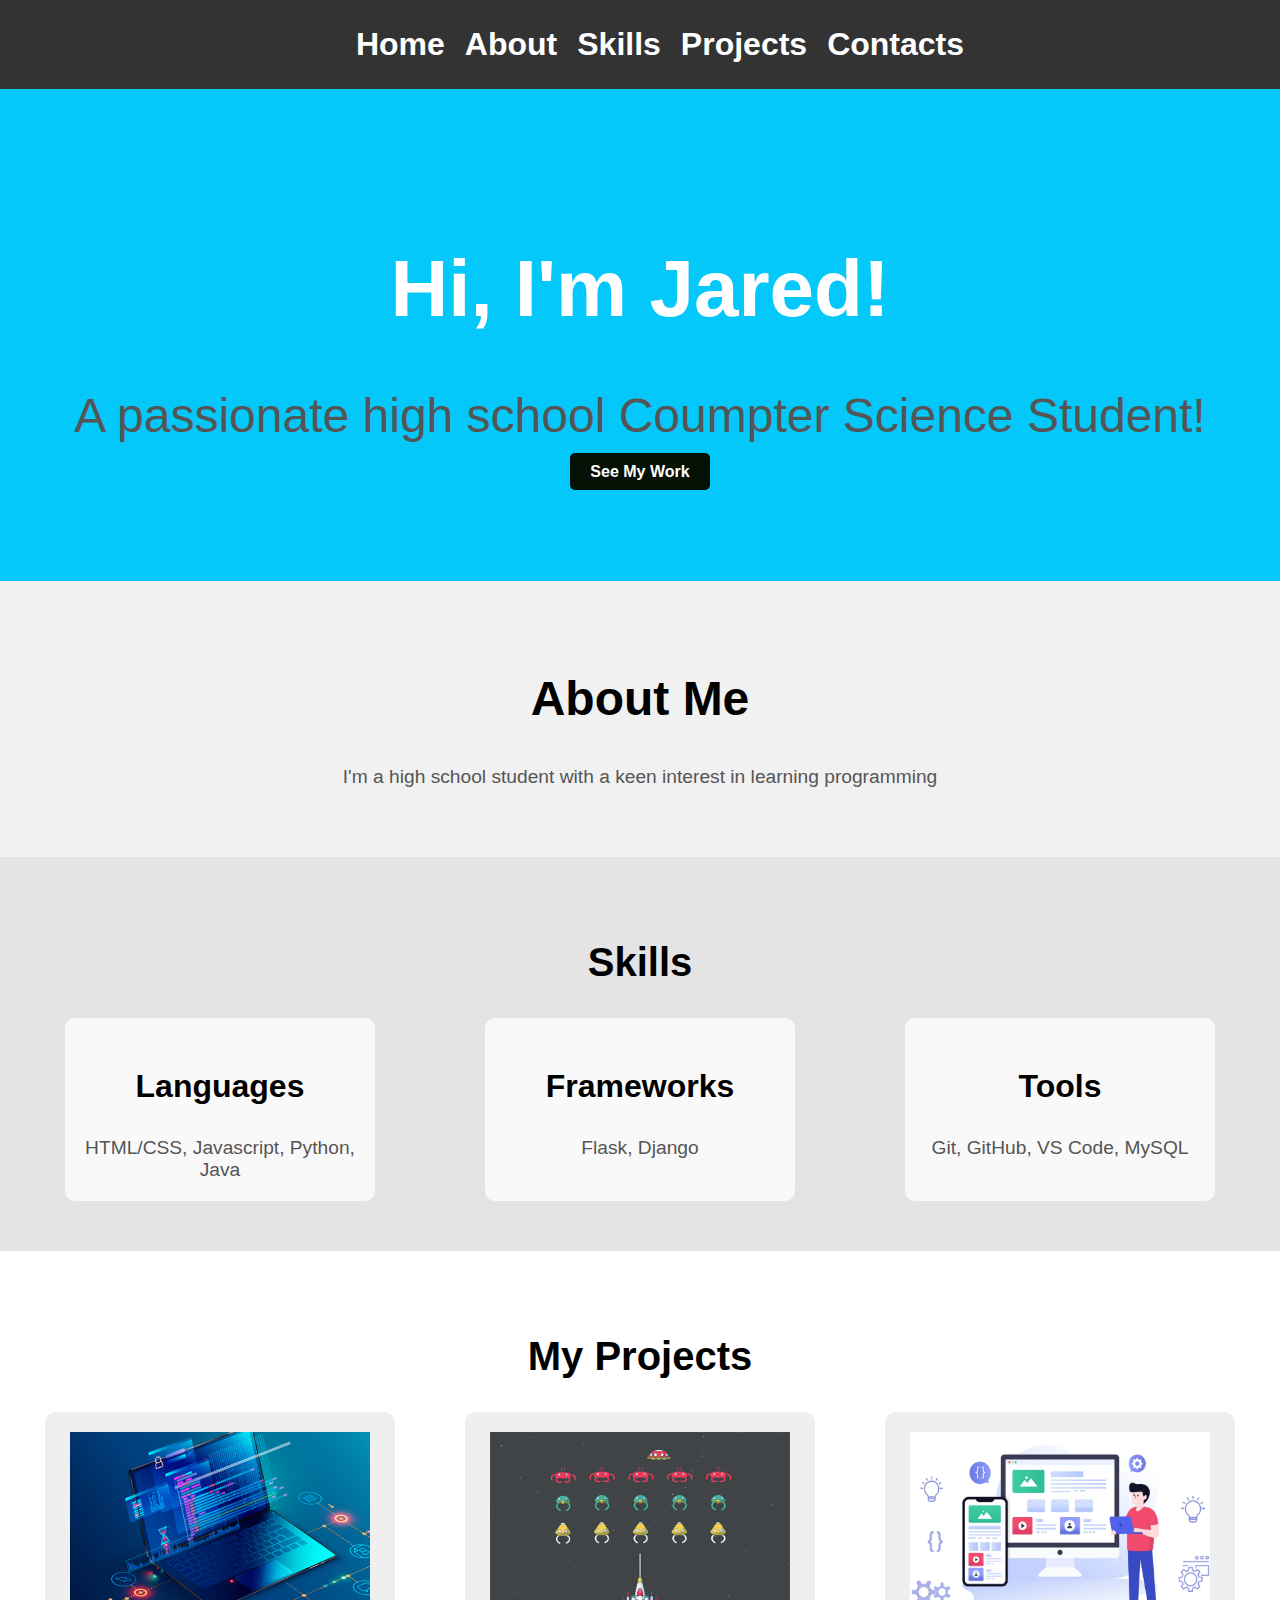
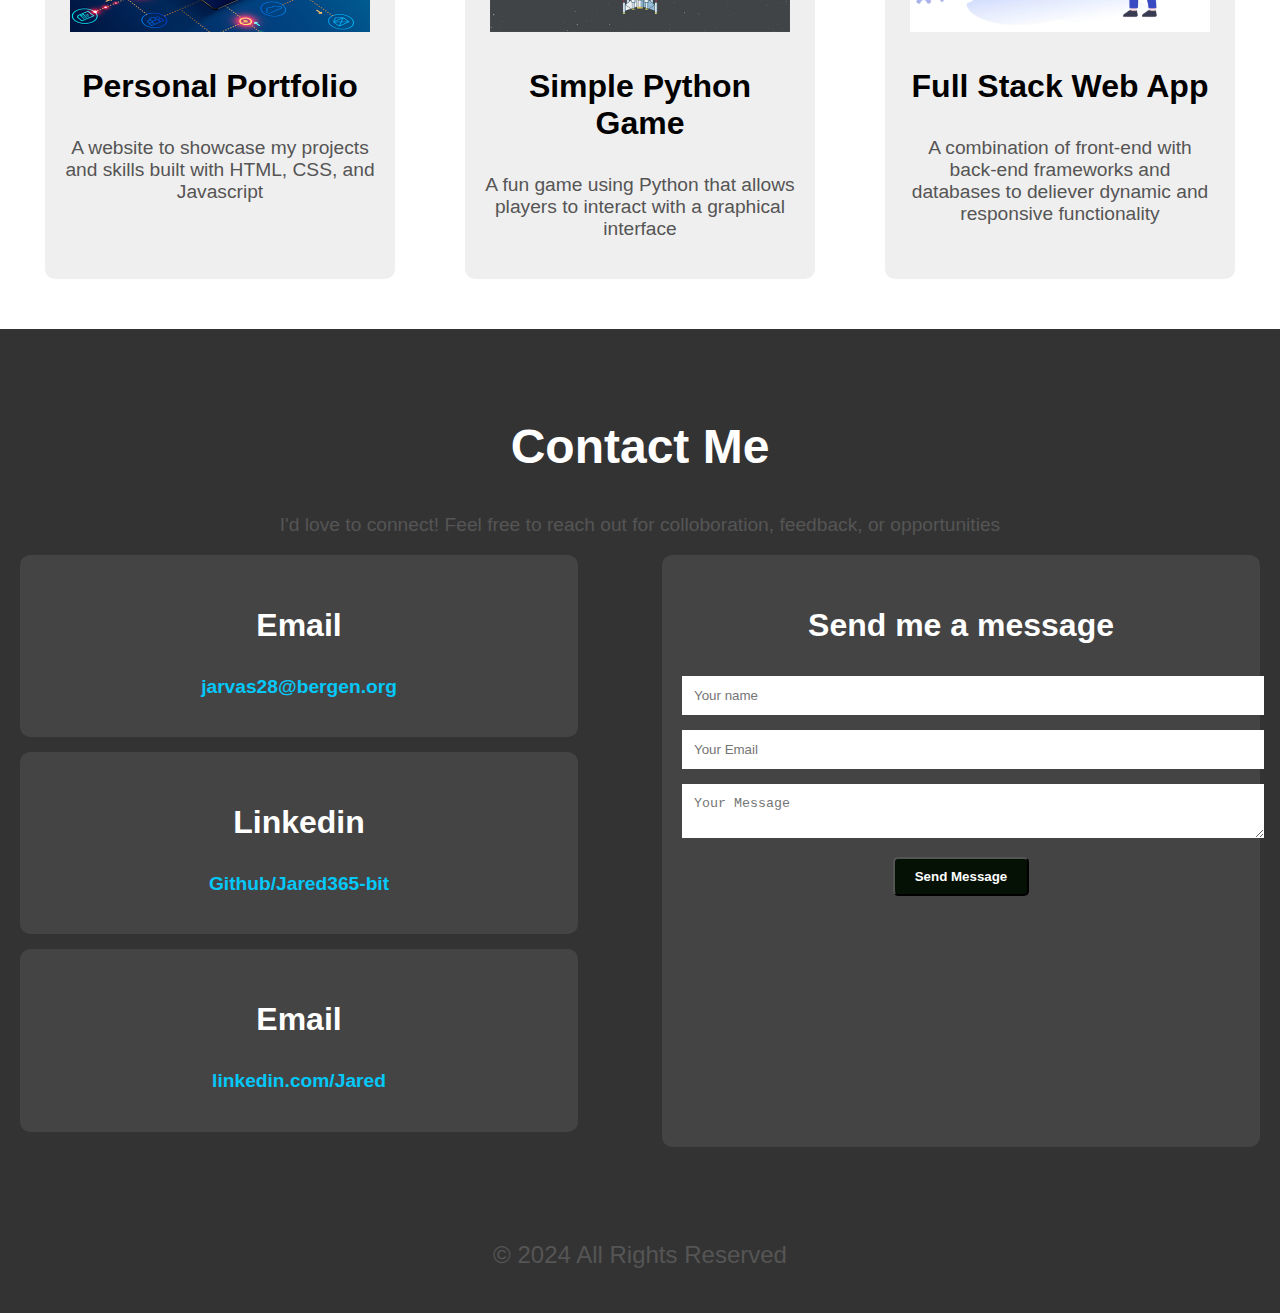
<file: index.html>
<!DOCTYPE html>
<html lang="en">
<head>
    <meta charset="UTF-8">
    <meta name="viewport" content="width=device-width, initial-scale=1.0">
    <title>Portfolio-Jared</title> 
    <link rel="stylesheet" href="style.css">
</head>
<body>
<link rel="stylesheet"  href="https://cdnjs.cloudflare.com/ajax/libs/font-awesome/6.7.1/css/all.min.css" integrity="sha512-5Hs3dF2AEPkpNAR7UiOHba+lRSJNeM2ECkwxUIxC1Q/FLycGTbNapWXB4tP889k5T5Ju8fs4b1P5z/iB4nMfSQ==" crossorigin="anonymous" referrerpolicy="no-referrer" />
    <header> 
    <!-- Header Section -->
    <nav> 
        <ul> 
        <li><a href="#">Home</a></li>
        <li><a href="#about">About</a></li>
        <li><a href="#skils">Skills</a></li>
        <li><a href="#projects">Projects</a></li>
        <li><a href="#contact">Contacts</a></li>
        </ul>
    </nav>
</header>

<!-- Hero Section --> 
 <section class="hero"> 
    <div class="hero-content"> 
        <h1>Hi, I'm Jared!</h1> 
        <p>A passionate high school Coumpter Science Student!</p> 
        <a href="https://github.com/Jared365-bit" class="cta-button">See My Work</a>
    </div>
 </section> 

 <!-- About Section --> 
  <section id="about" class="about"> 
    <h2>About Me</h2> 
    <p>I'm a high school student with a keen interest in learning programming</p>
  </section> 

  <!-- Skills Section --> 
   <section class="skills" id="skills"> 
    <h2>Skills</h2> 
    <div class="skill-list"> 
    <div class="skill-item">
        <i class="fa-solid fa-code fa-bounce fa-2xl" style="color: #74C0FC;"></i>
    <h3>Languages</h3> 
    <p>HTML/CSS, Javascript, Python, Java</p>
   </div>
    <div class="skill-item">
        <i class="fa-brands fa-solid fa-bounce fa-2xl fa-python" style="color: #74C0FC;"></i>
    <h3>Frameworks</h3> 
    <p>Flask, Django</p>
   </div>
    <div class="skill-item">
        <i class="fa-brands fa-git fa-solid fa-bounce fa-2xl" style="color: #74C0FC;"></i>
    <h3>Tools</h3> 
    <p>Git, GitHub, VS Code, MySQL</p>
   </div>
   </section> 

   <!-- Project Section --> 
    <section class="projects" id="projects"> 
        <h2>My Projects</h2>
            <div class="project-list"> 
                <div class="project-item">
                <img src="images/portfolio.png" alt="Computer" width="300px" height="200px"> 
                <h3>Personal Portfolio</h3> 
                <p>A website to showcase my projects and skills built with HTML, CSS, and Javascript</p>
            </div>
                <div class="project-item"> 
                <img src="images/game.gif" alt="Game" width="300px" height="200px" > 
                
                <h3>Simple Python Game</h3> 
                <p>A fun game using Python that allows players to interact with a graphical interface</p>
                </div>
                <div class="project-item"> 
                <img src="images/webapp.png" alt="App" width="300px" height="200px"> 
                <h3>Full Stack Web App</h3> 
                <p>A combination of front-end with back-end frameworks and databases to deliever dynamic and responsive functionality</p>
                </div>
            </div>
    </section> 

    <!-- Contact Section --> 
     <section id="contact" class="contact"> 
        <h2>Contact Me</h2> 
        <p>I'd love to connect! Feel free to reach out for colloboration, feedback, or opportunities</p>
        <div class="contact-container"> 
            <!-- Left Side -->
            <div class="contact-info">
       
                <div class="contact-item"> 
        <i class="fa-solid fa-envelope fa-2xl" style="color: #74C0FC;"></i> 
        <h3>Email</h3> 
        <p><a href="mailto:jarvas@28bergen.org">jarvas28@bergen.org</a></p>
       </div>
                <div class="contact-item"> 
                    <i class="fa-brands  fa-github fa-2xl" style="color: #74C0FC;"></i> 
        <h3>Linkedin</h3> 
        <p><a href="#">Github/Jared365-bit</a></p>
       </div>

                <div class="contact-item"> 
                    <i class="fa-brands fa-linkedin fa-2xl" style="color: #74C0FC;"></i> 
        <h3>Email</h3> 
        <p><a href="#">linkedin.com/Jared</a></p>
       </div>
    </div>
       <!-- Right Side -->
    <div class="contact-form"> 
<h3>Send me a message</h3> 
<form action=""> 
    <input type="text" id="" placeholder="Your name">
    <input type="email" id="" placeholder="Your Email"> 
    <textarea name="message" id="" placeholder="Your Message"></textarea> 
    <button type="submit" class="cta-button">Send Message</button>
</form>
</div> 

</div>
            
        </section> 
        
        <footer> 
            <p>&copy; 2024 All Rights Reserved</p>
        </footer> 
</body>

</html>
</file>
<file: style.css>
body { 
    margin: 0; 
    font-family: Arial, Helvetica, sans-serif; 
} 
header { 
    background-color: #333; 
    color: white; 
    padding: 10px 20px; 
} 
header nav ul { 
list-style-type: none; 
display: flex; 
justify-content: center;  
gap: 20px;
} 

header nav ul li a { 
    color: white; 
    text-decoration: none; 
    font-weight: bold; 
    font-size: 2rem;
} 

header nav ul li a:hover { 
    text-decoration: underline; 
    color: orange;
} 
/* Hero Section */ 
.hero { 
    background-color: rgb(4, 200, 249); 
    color: white; 
    text-align: center; 
    padding: 100px 20px;
} 
.hero-content h1 { 
    font-size: 5rem;
}
.hero-content p { 
    font-size: 3rem; 
    margin: 20px 0;
} 
.cta-button { 
background-color: #061106; 
color: white; 
padding: 10px 20px; 
text-decoration: none; 
font-weight: bold; 
border-radius: 5px; 
}  

/* About Section */ 
.about { 
    padding: 50px 20px; 
    text-align: center; 
    background-color: #f1f1f1; 
} 
 h2 { 
    font-size: 3rem;
} 
 h3 { 
    font-size: 2rem;
} 
 p { 
    font-size: 1.2rem; 
    color: #555;
} 

/* Skills Section */ 
.skills { 
    padding: 50px 20px; 
    text-align: center;

} 
.skills h2 { 
    font-size: 2.5rem; 
} 
.skill-list { 
display: flex; 
justify-content: space-around; 
gap: 20px; 
flex-wrap: wrap;
} 
.skill-item { 
    background-color: #f9f9f9; 
    border-radius: 10px; 
    width: 25%;
}  
.skill-item i { 
    padding: 35px;
} 
.skills { 
    background-color: #e4e4e4;
}

/* Project Section */ 

.projects { 
    padding: 50px 20px; 
    text-align: center;
    }
    .projects h2 { 
        font-size: 2.5rem;
    } 
    .project-list { 
        display: flex; 
        justify-content: space-around; 
        gap: 20px; 
        flex-wrap: wrap;
    } 
    .project-item { 
        padding: 20px; 
        background-color: #f0efef; 
        border-radius: 10px; 
        width: 25%;
    } 

    /* Contact Section */ 
    .contact { 
        background-color: #333; 
        color: white; 
        padding: 50px 20px; 
        text-align: center;
    } 
    .contact-container { 
        display: flex; 
        justify-content: space-between; 
        gap: 30px; 
        flex-wrap: wrap; 
    } 
    .contact-info { 
        width: 45%; 
    } 
    .contact-item { 
        background-color: #444; 
        padding: 20px; 
        border-radius: 10px; 
        margin-bottom: 15px; 
        text-align: center;
    } 
    .contact-item a { 
        color: rgb(4, 200, 249); 
        text-decoration: none; 
        font-weight: bold; 
    } 
    .contact-item a:hover { 
        text-decoration: underline; 
        color: white;
    } 

.contact-form { 
    width: 45%; 
    background-color: #444; 
    padding: 20px; 
    border-radius: 10px; 
} 
.contact-form input, .contact-form textarea { 
    width: 100%; 
    padding: 12px; 
    margin-bottom: 15px; 
    border: none; 
} 

/* Footer */ 
footer { 
    background-color: #333; 
    color: white; 
    text-align: center; 
    padding: 20px;
} 

footer p { 
    font-size: 1.5rem;
}
</file>
